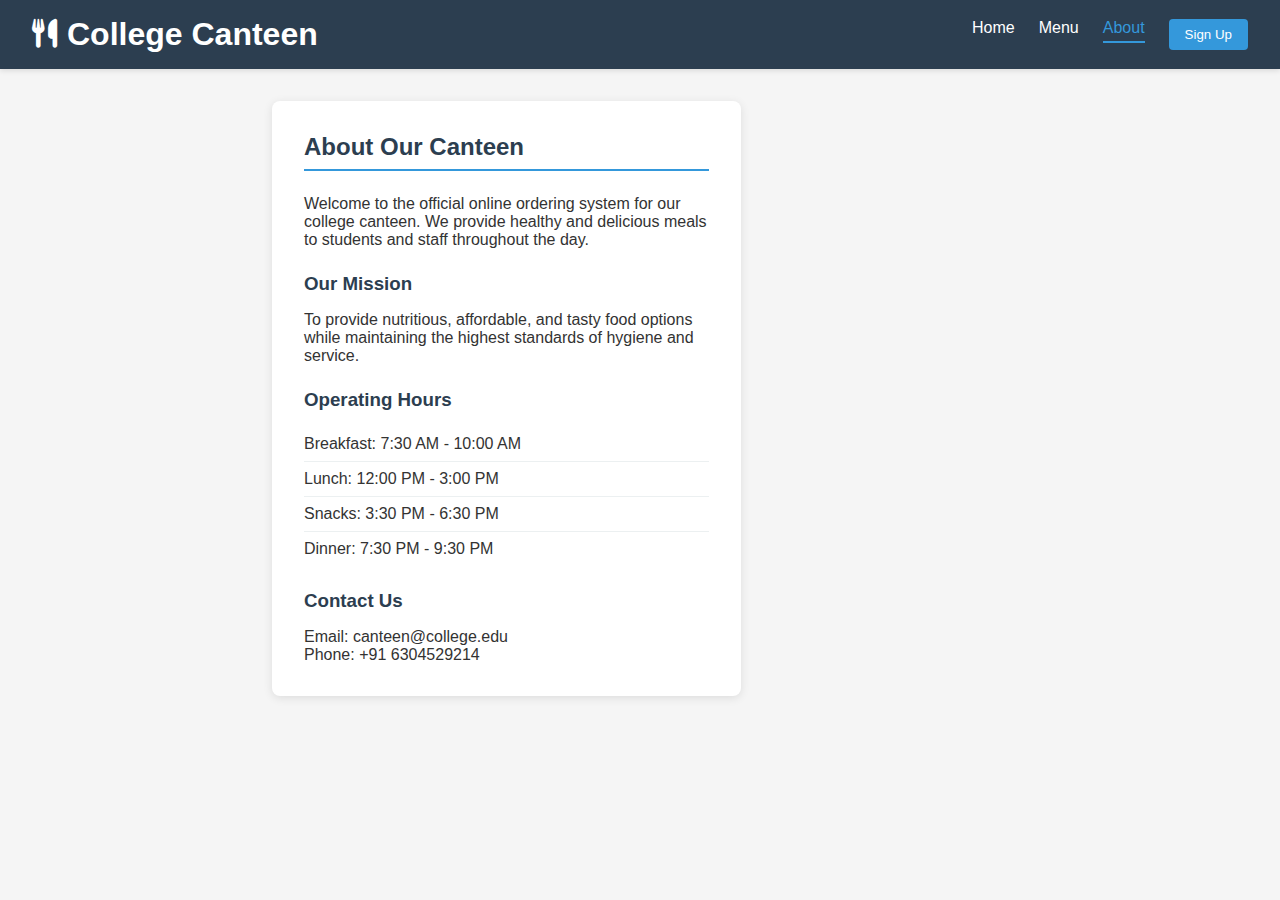
<file: about.html>
<!DOCTYPE html>
<html lang="en">
<head>
    <meta charset="UTF-8">
    <meta name="viewport" content="width=device-width, initial-scale=1.0">
    <title>About - College Canteen</title>
    <link rel="stylesheet" href="styles.css">
    <link rel="stylesheet" href="https://cdnjs.cloudflare.com/ajax/libs/font-awesome/6.0.0-beta3/css/all.min.css">
</head>
<body>
    <header>
        <div class="logo">
            <i class="fas fa-utensils"></i>
            <h1>College Canteen</h1>
        </div>
        <nav>
            <ul class="nav-links">
                <li><a href="index.html">Home</a></li>
                <li><a href="menu.html">Menu</a></li>
                <li><a href="about.html" class="active">About</a></li>
                <li><button class="signup-btn" id="open-signup">Sign Up</button></li>
            </ul>
        </nav>
    </header>

    <main class="about-main">
        <section class="about-section">
            <h2>About Our Canteen</h2>
            <p>Welcome to the official online ordering system for our college canteen. We provide healthy and delicious meals to students and staff throughout the day.</p>
            
            <h3>Our Mission</h3>
            <p>To provide nutritious, affordable, and tasty food options while maintaining the highest standards of hygiene and service.</p>
            
            <h3>Operating Hours</h3>
            <ul class="hours-list">
                <li>Breakfast: 7:30 AM - 10:00 AM</li>
                <li>Lunch: 12:00 PM - 3:00 PM</li>
                <li>Snacks: 3:30 PM - 6:30 PM</li>
                <li>Dinner: 7:30 PM - 9:30 PM</li>
            </ul>
            
            <h3>Contact Us</h3>
            <p>Email: canteen@college.edu<br>
            Phone: +91 6304529214</p>
        </section>
    </main>

    <script src="script.js"></script>
</body>
</html>
</file>
<file: styles.css>
/* General Styles */
* {
    margin: 0;
    padding: 0;
    box-sizing: border-box;
    font-family: 'Segoe UI', Tahoma, Geneva, Verdana, sans-serif;
}

body {
    background-color: #f5f5f5;
    color: #333;
}

header {
    background-color: #2c3e50;
    color: white;
    padding: 1rem 2rem;
    display: flex;
    justify-content: space-between;
    align-items: center;
    box-shadow: 0 2px 5px rgba(0, 0, 0, 0.1);
}

.logo {
    display: flex;
    align-items: center;
    gap: 10px;
}

.logo i {
    font-size: 1.8rem;
}

.cart-icon {
    position: relative;
    font-size: 1.5rem;
    cursor: pointer;
}

.cart-icon span {
    position: absolute;
    top: -10px;
    right: -10px;
    background-color: #e74c3c;
    color: white;
    border-radius: 50%;
    width: 20px;
    height: 20px;
    display: flex;
    justify-content: center;
    align-items: center;
    font-size: 0.8rem;
}

main {
    display: grid;
    grid-template-columns: 2fr 1fr;
    gap: 2rem;
    padding: 2rem;
    max-width: 1200px;
    margin: 0 auto;
}

h2 {
    margin-bottom: 1.5rem;
    color: #2c3e50;
    border-bottom: 2px solid #3498db;
    padding-bottom: 0.5rem;
}

/* Menu Section */
.menu-section {
    background-color: white;
    padding: 1.5rem;
    border-radius: 8px;
    box-shadow: 0 2px 10px rgba(0, 0, 0, 0.1);
}

.category-tabs {
    display: flex;
    gap: 0.5rem;
    margin-bottom: 1.5rem;
    flex-wrap: wrap;
}

.tab-btn {
    padding: 0.5rem 1rem;
    background-color: #ecf0f1;
    border: none;
    border-radius: 4px;
    cursor: pointer;
    transition: all 0.3s ease;
}

.tab-btn.active {
    background-color: #3498db;
    color: white;
}

.tab-btn:hover:not(.active) {
    background-color: #bdc3c7;
}

.menu-items {
    display: grid;
    grid-template-columns: repeat(auto-fill, minmax(250px, 1fr));
    gap: 1.5rem;
}

.menu-item {
    background-color: #f9f9f9;
    border-radius: 8px;
    overflow: hidden;
    box-shadow: 0 2px 5px rgba(0, 0, 0, 0.1);
    transition: transform 0.3s ease;
}

.menu-item:hover {
    transform: translateY(-5px);
}

.item-image {
    height: 150px;
    background-color: #ddd;
    background-size: cover;
    background-position: center;
}

.item-details {
    padding: 1rem;
}

.item-name {
    font-weight: bold;
    margin-bottom: 0.5rem;
}

.item-price {
    color: #e74c3c;
    font-weight: bold;
    margin-bottom: 0.5rem;
}

.item-category {
    display: inline-block;
    background-color: #3498db;
    color: white;
    padding: 0.2rem 0.5rem;
    border-radius: 4px;
    font-size: 0.8rem;
    margin-bottom: 0.5rem;
}

.item-actions {
    display: flex;
    justify-content: space-between;
    align-items: center;
}

.quantity-controls {
    display: flex;
    align-items: center;
    gap: 0.5rem;
}

.quantity-btn {
    background-color: #3498db;
    color: white;
    border: none;
    width: 25px;
    height: 25px;
    border-radius: 50%;
    cursor: pointer;
    display: flex;
    justify-content: center;
    align-items: center;
}

.quantity {
    font-weight: bold;
}

.add-to-cart-btn {
    background-color: #2ecc71;
    color: white;
    border: none;
    padding: 0.5rem 1rem;
    border-radius: 4px;
    cursor: pointer;
    transition: background-color 0.3s ease;
}

.add-to-cart-btn:hover {
    background-color: #27ae60;
}

/* Cart Section */
.cart-section {
    background-color: white;
    padding: 1.5rem;
    border-radius: 8px;
    box-shadow: 0 2px 10px rgba(0, 0, 0, 0.1);
    height: fit-content;
    position: sticky;
    top: 1rem;
}

.cart-items {
    max-height: 400px;
    overflow-y: auto;
    margin-bottom: 1.5rem;
}

.empty-cart-message {
    text-align: center;
    color: #7f8c8d;
    padding: 1rem;
}

.cart-item {
    display: flex;
    justify-content: space-between;
    align-items: center;
    padding: 0.8rem 0;
    border-bottom: 1px solid #ecf0f1;
}

.cart-item:last-child {
    border-bottom: none;
}

.cart-item-info {
    flex: 1;
}

.cart-item-name {
    font-weight: bold;
    margin-bottom: 0.3rem;
}

.cart-item-price {
    color: #e74c3c;
    font-size: 0.9rem;
}

.cart-item-quantity {
    display: flex;
    align-items: center;
    gap: 0.5rem;
}

.cart-item-quantity button {
    background-color: #3498db;
    color: white;
    border: none;
    width: 20px;
    height: 20px;
    border-radius: 50%;
    cursor: pointer;
    display: flex;
    justify-content: center;
    align-items: center;
    font-size: 0.7rem;
}

.remove-item-btn {
    background-color: #e74c3c;
    color: white;
    border: none;
    width: 25px;
    height: 25px;
    border-radius: 50%;
    cursor: pointer;
    display: flex;
    justify-content: center;
    align-items: center;
    margin-left: 0.5rem;
}

.cart-summary {
    border-top: 2px solid #ecf0f1;
    padding-top: 1rem;
}

.summary-row {
    display: flex;
    justify-content: space-between;
    margin-bottom: 0.5rem;
}

.summary-row.total {
    font-weight: bold;
    font-size: 1.1rem;
    margin: 1rem 0;
}

#checkout-btn {
    width: 100%;
    padding: 0.8rem;
    background-color: #2ecc71;
    color: white;
    border: none;
    border-radius: 4px;
    font-size: 1rem;
    cursor: pointer;
    transition: background-color 0.3s ease;
}

#checkout-btn:hover {
    background-color: #27ae60;
}

#checkout-btn:disabled {
    background-color: #bdc3c7;
    cursor: not-allowed;
}

/* Modal Styles */
.modal {
    display: none;
    position: fixed;
    top: 0;
    left: 0;
    width: 100%;
    height: 100%;
    background-color: rgba(0, 0, 0, 0.5);
    z-index: 1000;
    justify-content: center;
    align-items: center;
}

.modal-content {
    background-color: white;
    padding: 2rem;
    border-radius: 8px;
    width: 90%;
    max-width: 500px;
    max-height: 90vh;
    overflow-y: auto;
    position: relative;
}

.close-btn {
    position: absolute;
    top: 1rem;
    right: 1rem;
    font-size: 1.5rem;
    cursor: pointer;
    color: #7f8c8d;
}

.student-info {
    margin-top: 1.5rem;
}

.form-group {
    margin-bottom: 1rem;
}

.form-group label {
    display: block;
    margin-bottom: 0.3rem;
    font-weight: bold;
}

.form-group input {
    width: 100%;
    padding: 0.5rem;
    border: 1px solid #bdc3c7;
    border-radius: 4px;
}

#confirm-order-btn {
    width: 100%;
    padding: 0.8rem;
    background-color: #2ecc71;
    color: white;
    border: none;
    border-radius: 4px;
    font-size: 1rem;
    cursor: pointer;
    margin-top: 1rem;
    transition: background-color 0.3s ease;
}

#confirm-order-btn:hover {
    background-color: #27ae60;
}

.success-content {
    text-align: center;
    padding: 2rem;
}

.success-content i {
    font-size: 4rem;
    color: #2ecc71;
    margin-bottom: 1rem;
}

#close-success-btn {
    padding: 0.8rem 2rem;
    background-color: #3498db;
    color: white;
    border: none;
    border-radius: 4px;
    font-size: 1rem;
    cursor: pointer;
    margin-top: 1.5rem;
    transition: background-color 0.3s ease;
}

#close-success-btn:hover {
    background-color: #2980b9;
}

.item-image {
    height: 150px;
    background-size: cover;
    background-position: center;
    background-repeat: no-repeat;
    border-radius: 8px 8px 0 0;
}

/* Fallback for missing images */
.item-image i {
    font-size: 2rem;
    color: #666;
}

/* Responsive Styles */
@media (max-width: 768px) {
    main {
        grid-template-columns: 1fr;
        padding: 1rem;
    }
    
    .menu-items {
        grid-template-columns: repeat(auto-fill, minmax(200px, 1fr));
    }
    
    .cart-section {
        position: static;
    }
}

/* Add these to your existing styles.css */

/* Navigation Styles */
nav {
    display: flex;
    align-items: center;
}

.nav-links {
    display: flex;
    list-style: none;
    gap: 1.5rem;
}
.nav-icon i {
    font-size: 1.5rem;
    color: white;
}

.nav-icon {
    display: flex;
    align-items: center;
    justify-content: center;
    padding: 0 10px;
}


.nav-links a {
    color: white;
    text-decoration: none;
    font-weight: 500;
    transition: color 0.3s ease;
}

.nav-links a:hover {
    color: #3498db;
}

.nav-links a.active {
    color: #3498db;
    border-bottom: 2px solid #3498db;
    padding-bottom: 0.3rem;
}

.signup-btn {
    background-color: #3498db;
    color: white;
    border: none;
    padding: 0.5rem 1rem;
    border-radius: 4px;
    cursor: pointer;
    transition: background-color 0.3s ease;
}

.signup-btn:hover {
    background-color: #2980b9;
}

/* Home Page Styles */
.home-main {
    padding: 2rem;
    max-width: 1200px;
    margin: 0 auto;
    display: flex;
    align-items: center;
    
}

.hero {
    text-align: center;
    padding: 4rem 2rem;
    color: black;
    border-radius: 8px;
    margin-bottom: 2rem;
    flex: 2;
}

.hero h2 {
    font-size: 2.5rem;
    margin-bottom: 1rem;
    border-bottom: none;
    color: black;
    padding-bottom: 0;
}

.hero p {
    font-size: 1.2rem;
    margin-bottom: 2rem;
}

.cta-btn {
    background-color: blue;
    color: white;
    padding: 0.8rem 2rem;
    border-radius: 5px;
    text-decoration: none;
    font-weight: bold;
    transition: background-color 0.3s ease;
}

.cta-btn:hover {
    background-color: #27ae60;
    
}

.features {
    display: grid;
    grid-template-columns: repeat(auto-fit, minmax(300px, 1fr));
    gap: 2rem;
    margin-top: 2rem;
    flex: 1;
}

.feature-card {
    background-color: white;
    padding: 2rem;
    border-radius: 8px;
    box-shadow: 0 2px 10px rgba(0, 0, 0, 0.1);
    text-align: center;
}

.feature-card i {
    font-size: 2.5rem;
    color: #3498db;
    margin-bottom: 1rem;
}

.feature-card h3 {
    margin-bottom: 1rem;
    color: #2c3e50;
}

/* About Page Styles */
.about-main {
    padding: 2rem;
    max-width: 800px;
    margin: 0 auto;
}

.about-section {
    background-color: white;
    padding: 2rem;
    border-radius: 8px;
    box-shadow: 0 2px 10px rgba(0, 0, 0, 0.1);
}

.about-section h2 {
    margin-bottom: 1.5rem;
    color: #2c3e50;
    border-bottom: 2px solid #3498db;
    padding-bottom: 0.5rem;
}

.about-section h3 {
    margin: 1.5rem 0 1rem;
    color: #2c3e50;
}

.hours-list {
    list-style-type: none;
    margin-bottom: 1.5rem;
}

.hours-list li {
    padding: 0.5rem 0;
    border-bottom: 1px solid #ecf0f1;
}

.hours-list li:last-child {
    border-bottom: none;
}

/* Responsive Styles */
@media (max-width: 768px) {
    .nav-links {
        gap: 1rem;
    }
    
    .hero h2 {
        font-size: 2rem;
    }
    
    .features {
        grid-template-columns: 1fr;
    }
}

@media (max-width: 480px) {
    header {
        flex-direction: column;
        gap: 1rem;
    }
    
    .nav-links {
        flex-wrap: wrap;
        justify-content: center;
    }
}
</file>
